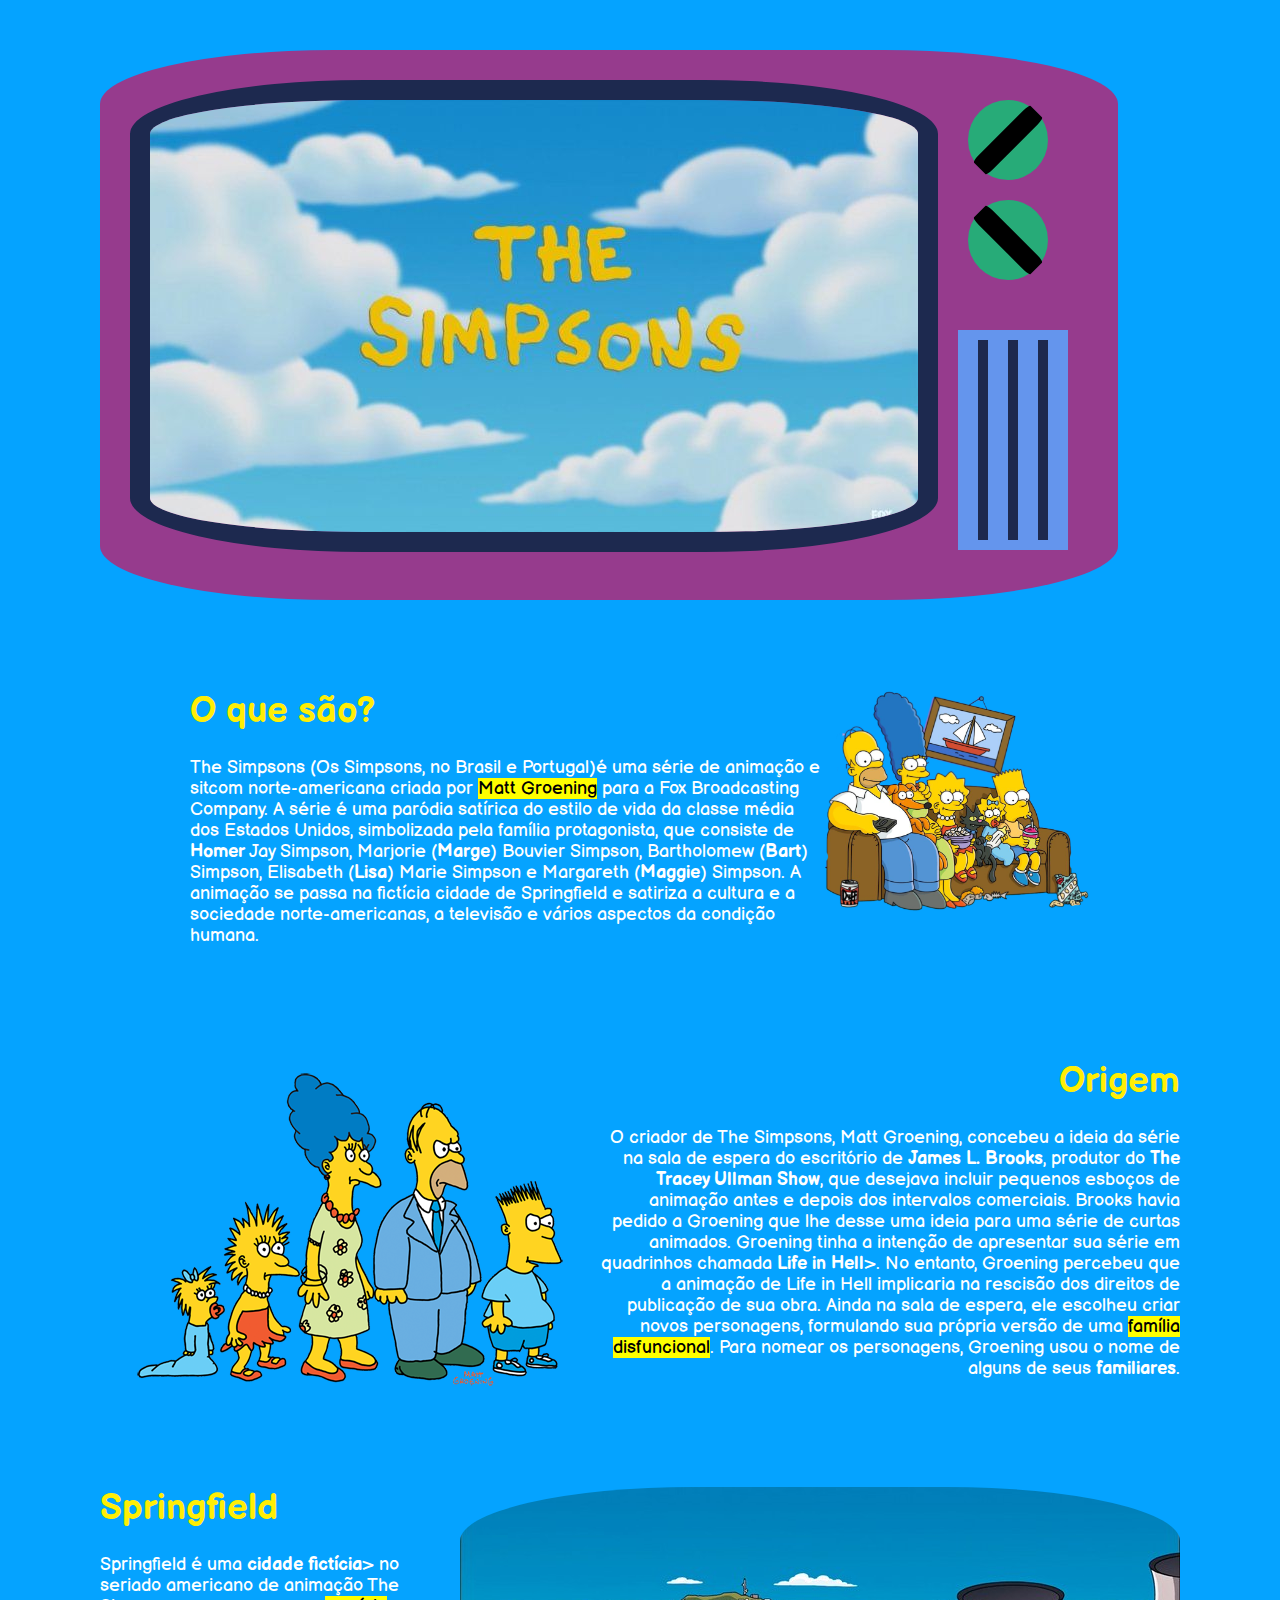
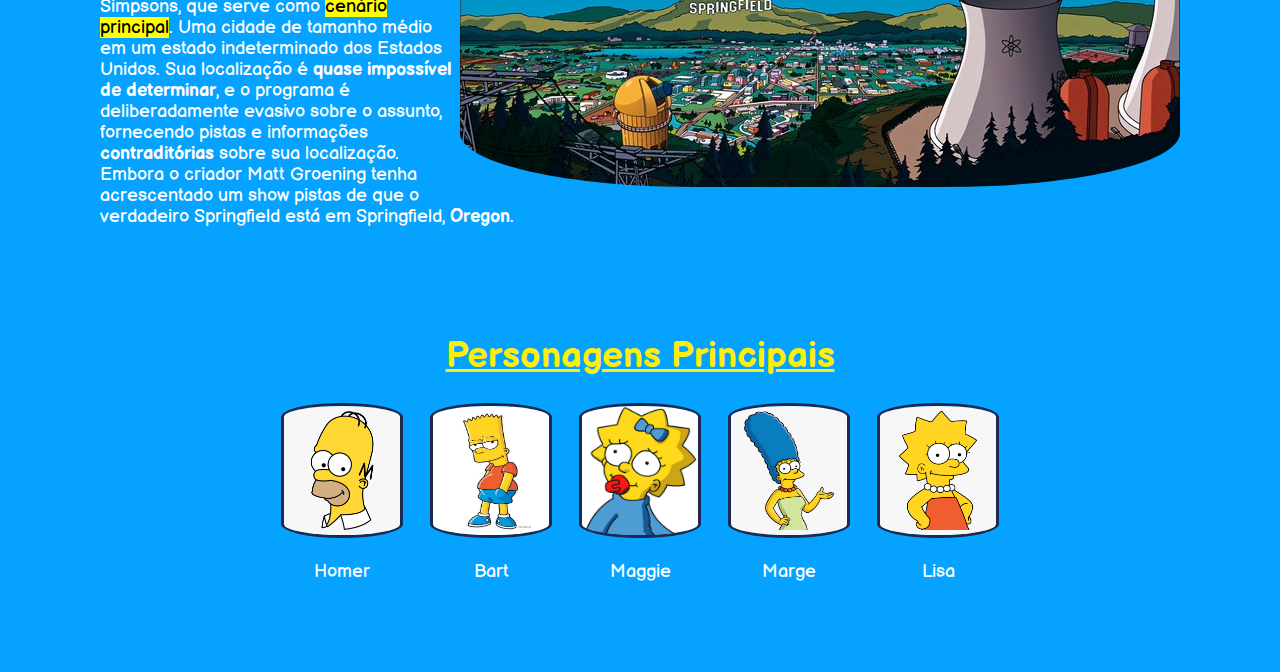
<file: Enxurrada-de-Bits-Exercicios-master/src/index.html>
<!DOCTYPE html>
<html>

    <head>
        <meta charset="utf-8">
        <link rel="stylesheet" href="styles.css">
        <link href="https://fonts.googleapis.com/css2?family=Balsamiq+Sans&display=swap" rel="stylesheet">
        <link rel="stylesheet" href="componentes/PaginaPrincipal/tv.css"> 
        <link rel="stylesheet" href="componentes/PaginaPrincipal/conteudoPagPrincipal.css">
        <title>Simpsons</title>
        
    </head>

    <body> 
    
        <section>
            <div class="alinharElementosAEsquerda Tv"> 
                    <img src="img/PaginaPrincipal/abertura.jpg" class="imagemPrincipal"/>                                                                                                                                          
                
                    <div class="alinharElementosADireita">
                        <div class="botaoTv">
                            <div class="retanguloBotaoTv rotacionar45"></div>
                        </div>
                        <div class="botaoTv">
                            <div class="retanguloBotaoTv rotacionar315"></div>
                        </div>

                        <div class="autoFalante">
                            <div class="retanguloEscuroTv alinharElementosAEsquerda"></div>
                            <div class="retanguloEscuroTv alinharElementosAEsquerda"></div>
                            <div class="retanguloEscuroTv alinharElementosAEsquerda"></div>
                        </div>
                    </div>
            </div>
            <div class="stopFloat"></div>
        </section>

        <section>
            <div class="container5em">
                <img src="img/PaginaPrincipal/TheSimpsons.png" id="IMGSimpsonsSofa" class="alinharElementosADireita"> 
               
                <h1>O que são?</h1>    
                <p>
                    The Simpsons (Os Simpsons, no Brasil e Portugal)é uma série 
                    de animação e sitcom norte-americana criada por <mark>Matt Groening</mark>  
                    para a Fox Broadcasting Company. A série é uma paródia satírica
                    do estilo de vida da classe média dos Estados Unidos, simbolizada
                    pela família protagonista, que consiste de <strong><a href="#homer">Homer</a></strong> Jay Simpson,
                    Marjorie (<strong><a href="#Marge">Marge</a></strong>) Bouvier Simpson, Bartholomew (<strong><a href="#Bart">Bart</a></strong>) Simpson,
                    Elisabeth (<strong><a href="#Lisa">Lisa</a></strong>) Marie Simpson e Margareth (<strong><a href="#Maggie">Maggie</a></strong>) Simpson. 
                    A animação se passa na fictícia cidade de Springfield e satiriza 
                    a cultura e a sociedade norte-americanas, a televisão e vários aspectos da condição humana.
                </p>
                
            </div>
            <div class="stopFloat"></div>
        </section>


        <section>
            <img src="img/PaginaPrincipal/TheSimpsonsAntigos.png" class="alinharElementosAEsquerda">

            <h1 class="alinharTextoADireita">Origem</h1>
            <p class="alinharTextoADireita">
                O criador de The Simpsons, Matt Groening, concebeu a ideia da série na sala de espera do escritório
                de <strong>James L. Brooks</strong>, produtor do <strong>The Tracey Ullman Show</strong>, que desejava incluir pequenos esboços de 
                animação antes e depois dos intervalos comerciais. Brooks havia pedido a Groening que lhe desse 
                uma ideia para uma série de curtas animados. Groening tinha a intenção de apresentar sua série 
                em quadrinhos chamada <strong>Life in Hell</strong>>. No entanto, Groening percebeu que a animação de Life in Hell 
                implicaria na rescisão dos direitos de publicação de sua obra. Ainda na sala de espera, ele 
                escolheu criar novos personagens, formulando sua própria versão de uma <mark>família disfuncional</mark>. 
                Para nomear os personagens, Groening usou o nome de alguns de seus <strong>familiares</strong>.
            </p>
            <div class="stopFloat"></div>
            
        </section>

        <section>
            
            <div class="containerTop5em">
                <img src="img/PaginaPrincipal/Springfield.jpg" id="Springfield" class="alinharElementosADireita"/>

                <h1>Springfield</h1>
                <p>Springfield é uma <strong>cidade fictícia</strong>> no seriado americano de animação The Simpsons, 
                    que serve como <mark>cenário principal</mark>. Uma cidade de tamanho médio em um estado 
                    indeterminado dos Estados Unidos. Sua localização é <strong>quase impossível de determinar</strong>, 
                    e o programa é deliberadamente evasivo sobre o assunto, fornecendo pistas e informações 
                    <strong>contraditórias</strong> sobre sua localização. Embora o criador Matt Groening tenha acrescentado 
                    um show pistas de que o verdadeiro Springfield está em Springfield, <strong>Oregon</strong>.
                </p>    
            </div>
          
            <div class="stopFloat"></div>
        </section>


        <section>
            <div class="container5em"> 
                <div id="containerPersonagens" >
                    <h1><ins>Personagens Principais</ins></h1>

                    <div class="personagens">
                        
                        <a href="paginas/homer/homer.html" id="homer">
                            <img src="img/PaginaPrincipal/HomerFace.png" class="face" />
                            <p>Homer</p>
                        </a>

                    </div>

                    <div class="personagens">
                        <a href="paginas/bart/bart.html" id="Bart" >
                            <img src="img/PaginaPrincipal/BartFace.jpg" class="face" />
                            <p>Bart</p>
                        </a>
                    </div>

                    <div class="personagens">
                        <a href="" id="Maggie" >
                            <img src="img/PaginaPrincipal/MaggieFace.png"  class="face" />
                            <p>Maggie</p>
                        </a>
                    </div>

                    <div class="personagens">
                        <a href="" id="Marge" >
                            <img src="img/PaginaPrincipal/MargieFace.png" class="face" />
                            <p>Marge</p>
                        </a>
                    </div>

                    <div class="personagens">
                        <a href="" id="Lisa" >
                            <img  src="img/PaginaPrincipal/LisaFace.png" class="face" />
                            <p>Lisa</p>
                        </a>
                    </div>
                </div>
            </div>
        </section>
    
    
    </body>


</html>
</file>
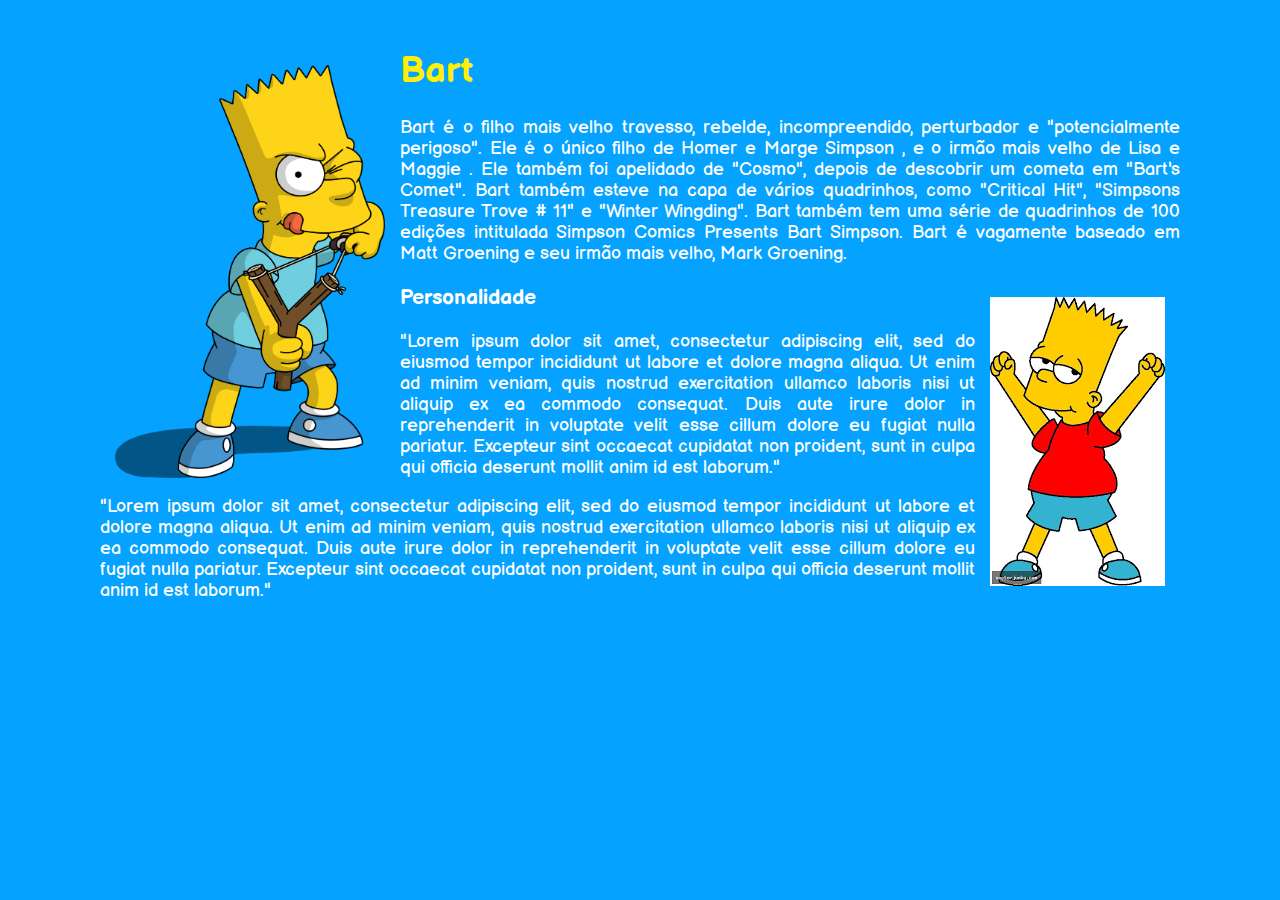
<file: Enxurrada-de-Bits-Exercicios-master/src/paginas/bart/bart.html>
<!DOCTYPE html>

<html>

    <head>
        <meta charset="utf-8">
        <link rel="stylesheet" href="../../styles.css">
        <link rel="stylesheet" href="bartStyles.css">
        <link href="https://fonts.googleapis.com/css2?family=Balsamiq+Sans&display=swap" rel="stylesheet">
        <title>Bart</title>

    </head>

    <body>

        <section>      
            <img src="../../img/bart/bart1.png" style="float: left;" height="25%" width="25%">
          
            <h1>Bart</h1> 
            <p>Bart é o filho mais velho travesso, rebelde, incompreendido, perturbador e "potencialmente perigoso".
                Ele é o único filho de Homer e Marge Simpson , e o irmão mais velho de Lisa e Maggie . Ele também foi
                apelidado de "Cosmo", depois de descobrir um cometa em "Bart's Comet". Bart também esteve na capa de
                vários quadrinhos, como "Critical Hit", "Simpsons Treasure Trove # 11" e "Winter Wingding". Bart também
                tem uma série de quadrinhos de 100 edições intitulada Simpson Comics Presents Bart Simpson. Bart é 
                vagamente baseado em Matt Groening e seu irmão mais velho, Mark Groening.
             </p>
                <!-- Parágrafo 1 (Isso é um comentário, ou seja não intefere no código) -->
            <img style="float: right;" src="../../img/bart/bart2.png">
      
            <h3>Personalidade</h3>
            <p> "Lorem ipsum dolor sit amet, consectetur adipiscing elit, sed do eiusmod tempor incididunt ut labore et dolore magna aliqua. Ut enim ad minim veniam,
                 quis nostrud exercitation ullamco laboris nisi ut aliquip ex ea commodo consequat. Duis aute irure dolor in reprehenderit in voluptate velit esse cillum dolore eu fugiat nulla pariatur.
                  Excepteur sint occaecat cupidatat non proident, sunt in culpa qui officia deserunt mollit anim id est laborum."
            </p>         <!-- Parágrafo 2 (Isso é um comentário, ou seja não intefere no código) -->
            
            <p> "Lorem ipsum dolor sit amet, consectetur adipiscing elit, sed do eiusmod tempor incididunt ut labore et dolore magna aliqua. Ut enim ad minim veniam, quis nostrud exercitation ullamco laboris nisi ut aliquip ex ea commodo consequat. Duis aute irure dolor in reprehenderit in voluptate velit esse cillum dolore eu fugiat nulla pariatur.
                 Excepteur sint occaecat cupidatat non proident, sunt in culpa qui officia deserunt mollit anim id est laborum." 
            </p>          <!-- Parágrafo 3 (Isso é um comentário, ou seja não intefere no código) -->
        
        </section>

    </body>




</html>
</file>
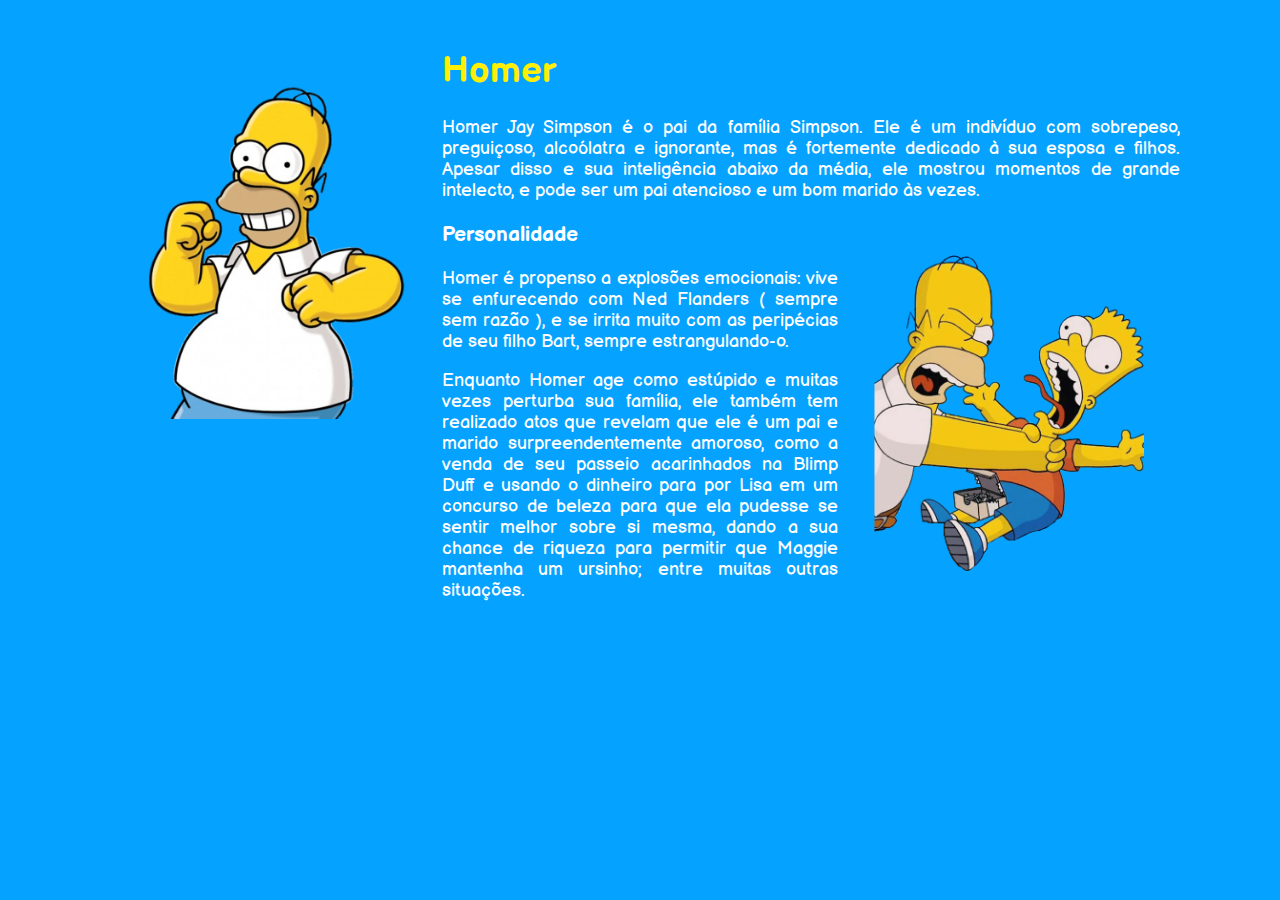
<file: Enxurrada-de-Bits-Exercicios-master/src/paginas/homer/homer.html>
<!DOCTYPE html>

<html>
    <head>
        <meta charset="utf-8">
        <link rel="stylesheet" href="homerStyles.css">
        <link rel="stylesheet" href="../../styles.css">
        <link href="https://fonts.googleapis.com/css2?family=Balsamiq+Sans&display=swap" rel="stylesheet">
        <title>Homer</title>

    </head>

    <body>
        
        <section>
            
            <img src="../../img/homer/homer.png" class="alinharElementosAEsquerda">
            
            <h1>Homer</h1>
            <p>Homer Jay Simpson é o pai da família Simpson. Ele é um indivíduo com sobrepeso, preguiçoso,
                alcoólatra e ignorante, mas é fortemente dedicado à sua esposa e filhos. Apesar disso e sua
                inteligência abaixo da média, ele mostrou momentos de grande intelecto, e pode ser um pai 
                atencioso e um bom marido às vezes.
            </p>
            <img src="../../img/homer/homer_e_bart.png" class="alinharElementosADireita">
        
            <h3>Personalidade</h2>
            <p>Homer é propenso a explosões emocionais: vive se enfurecendo com Ned Flanders 
                ( sempre sem razão ), e se irrita muito com as peripécias de seu filho Bart,
                sempre estrangulando-o.
            </p>

            <p> Enquanto Homer age como estúpido e muitas vezes perturba sua família, ele também tem realizado
                atos que revelam que ele é um pai e marido surpreendentemente amoroso, 
                como a venda de seu passeio acarinhados na Blimp Duff e usando o dinheiro
                para por Lisa em um concurso de beleza para que ela pudesse se sentir melhor
                sobre si mesma, dando a sua chance de riqueza para permitir que Maggie mantenha
                um ursinho; entre muitas outras situações.
            </p>
            
            <div class="stopFloat"></div>
        </section>



    </body>

</html>
</file>
<file: Enxurrada-de-Bits-Exercicios-master/src/styles.css>
body{
    margin: 50px 100px 50px 100px;
    font-size: 18px;
    font-family: 'Balsamiq Sans';
    color: white;
    background-color: #05a3ff;
}

a{
    text-decoration: none;
    color: white;
}

h1{
    color:#ffee05;
}

.stopFloat{    
    clear: both;
}

.alinharElementosAEsquerda{
    float: left;
  
}

.alinharElementosADireita{
    float: right;
}

.alinharTextoADireita{
    text-align: right;
}

.alinharTextoAEsquerda{
    text-align: left;
}
</file>
<file: Enxurrada-de-Bits-Exercicios-master/src/componentes/PaginaPrincipal/tv.css>
.autoFalante{
    margin: 50px 20px 20px 20px;
    padding: 10px; 
    background-color: cornflowerblue; 
    height: 200px;
}


.imagemPrincipal{
    border: 20px solid #1d294f;
    border-radius: 13em/3em;
    
}

.Tv{
    background-color: #963b8d; 
    padding: 30px;
    border-radius: 13em/3em;
}

.botaoTv{
    width: 80px;
    height: 80px;
    border-radius: 50%;
    background-color: #27ab78;
    margin-left: 30px;
    margin-top: 20px;
}

.retanguloBotaoTv{
    width: 25%;
    height: 100%;
    background-color: black;
    border-radius: 10%;
    margin: auto;
}


.retanguloEscuroTv{
    width: 10px;
    height: 200px;
    background-color: #1d294f;
    margin: 0px 10px 0px 10px;
}
.rotacionar45{
    transform: rotate(45deg);
}

.rotacionar315{
    transform: rotate(-45deg);
}
</file>
<file: Enxurrada-de-Bits-Exercicios-master/src/componentes/PaginaPrincipal/conteudoPagPrincipal.css>
#IMGSimpsonsSofa{
    height: 30%;
    width: 30%;
}

#Springfield{
    border-radius: 13em/3em;
}

.container5em{
    margin: 5em;
}

.containerTop5em{
    margin-top: 5em;
}

.personagens{
    height: 8em;
    width: 8em;
    display: inline-block;
}

.personagens a{
    text-decoration: none;
    color: white;
}


#containerPersonagens{
    margin: auto; 
    text-align: center;
}

.face{
    width: 80%;
    height: 90%;
    border: solid 0.2em #1d294f;
    border-radius: 13em/3em;

}
</file>
<file: Enxurrada-de-Bits-Exercicios-master/src/paginas/bart/bartStyles.css>
p{
    text-align: justify;
  
 
}

img {
    margin: 15px;
}
</file>
<file: Enxurrada-de-Bits-Exercicios-master/src/paginas/homer/homerStyles.css>
img{
    width: 25%;
    height: 25%;
    margin: 2em;

}


/*remover da versão de exercício */
p{
    text-align: justify;
    display: flex;
}
</file>
